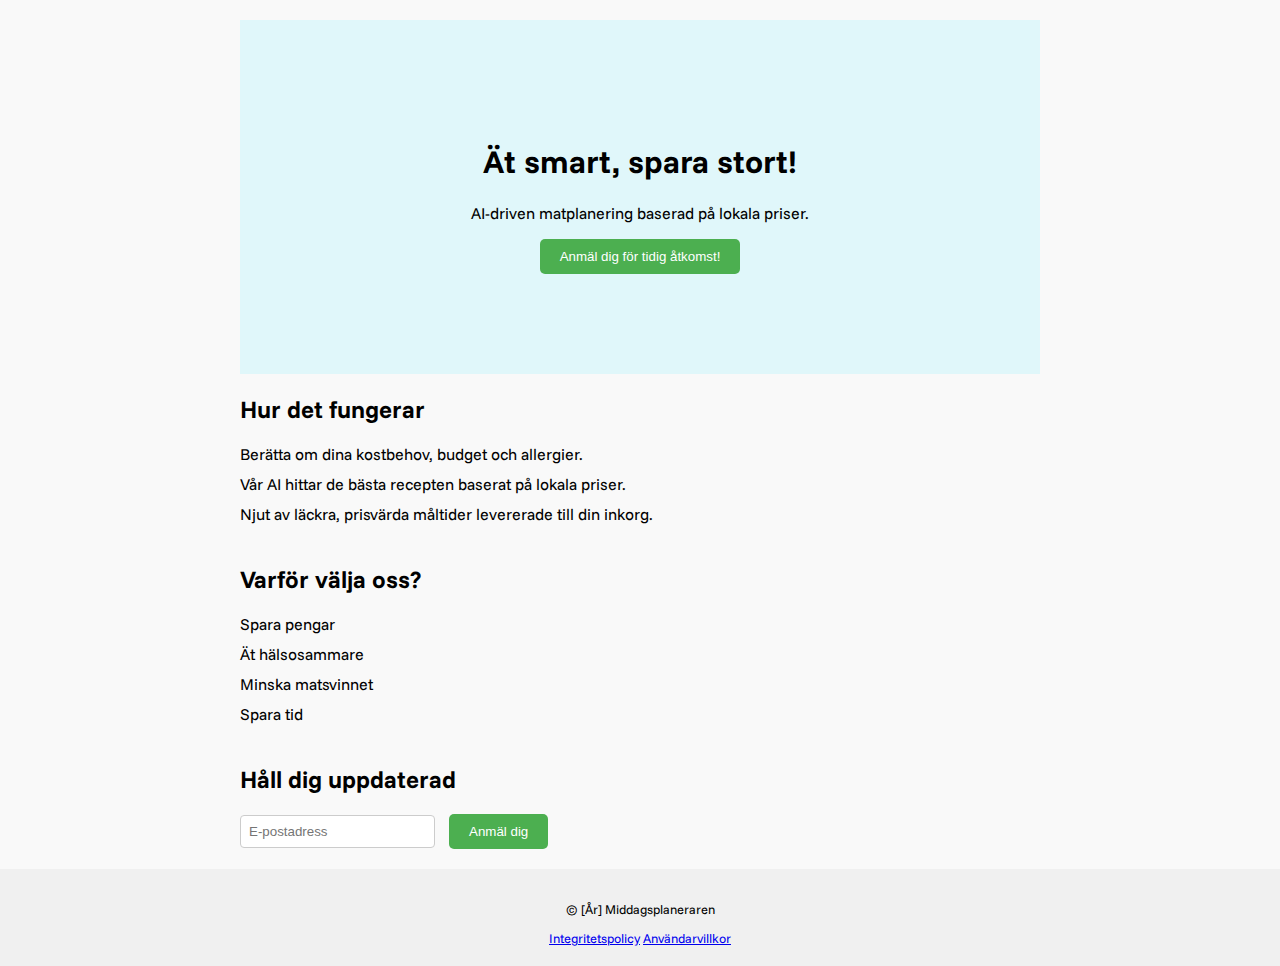
<file: index.html>
<!DOCTYPE html>
<html lang="sv">
<head>
    <meta charset="UTF-8">
    <meta name="viewport" content="width=device-width, initial-scale=1.0">
    <title>Middagsplaneraren</title>
    <link rel="preconnect" href="https://fonts.googleapis.com">
<link rel="preconnect" href="https://fonts.gstatic.com" crossorigin>
<link href="https://fonts.googleapis.com/css2?family=Funnel+Sans:ital,wght@0,300..800;1,300..800&display=swap" rel="stylesheet">
<link rel="stylesheet" href="style.css">
</head>
<body>
    <div class="container">
        <section class="hero">
            <h1>Ät smart, spara stort!</h1>
            <p>AI-driven matplanering baserad på lokala priser.</p>
            <button>Anmäl dig för tidig åtkomst!</button>
        </section>

        <section class="how-it-works">
            <h2>Hur det fungerar</h2>
            <ul>
                <li class="list-item">Berätta om dina kostbehov, budget och allergier.</li>
                <li class="list-item">Vår AI hittar de bästa recepten baserat på lokala priser.</li>
                <li class="list-item">Njut av läckra, prisvärda måltider levererade till din inkorg.</li>
            </ul>
        </section>

        <section class="benefits">
            <h2>Varför välja oss?</h2>
            <ul>
                <li class="list-item">Spara pengar</li>
                <li class="list-item">Ät hälsosammare</li>
                <li class="list-item">Minska matsvinnet</li>
                <li class="list-item">Spara tid</li>
            </ul>
        </section>

        <section class="signup">
            <h2>Håll dig uppdaterad</h2>
            <form id="signup-form">
                <input type="email" id="email" name="email" placeholder="E-postadress" required>
                <button type="submit">Anmäl dig</button>
            </form>
        </section>
    </div>

    <footer class="footer">
        <p>© [År] Middagsplaneraren</p>
        <a href="privacy.html">Integritetspolicy</a>
        <a href="/terms.html">Användarvillkor</a>
    </footer>
    <script>
        document.getElementById('signup-form').addEventListener('submit', function(event) {
            event.preventDefault();
            const email = document.getElementById('email').value;
             //Add code to send email to backend later on.
            console.log("Email submitted:", email);
            alert("Tack för din anmälan!");
        });
    </script>
</body>
</html>
</file>
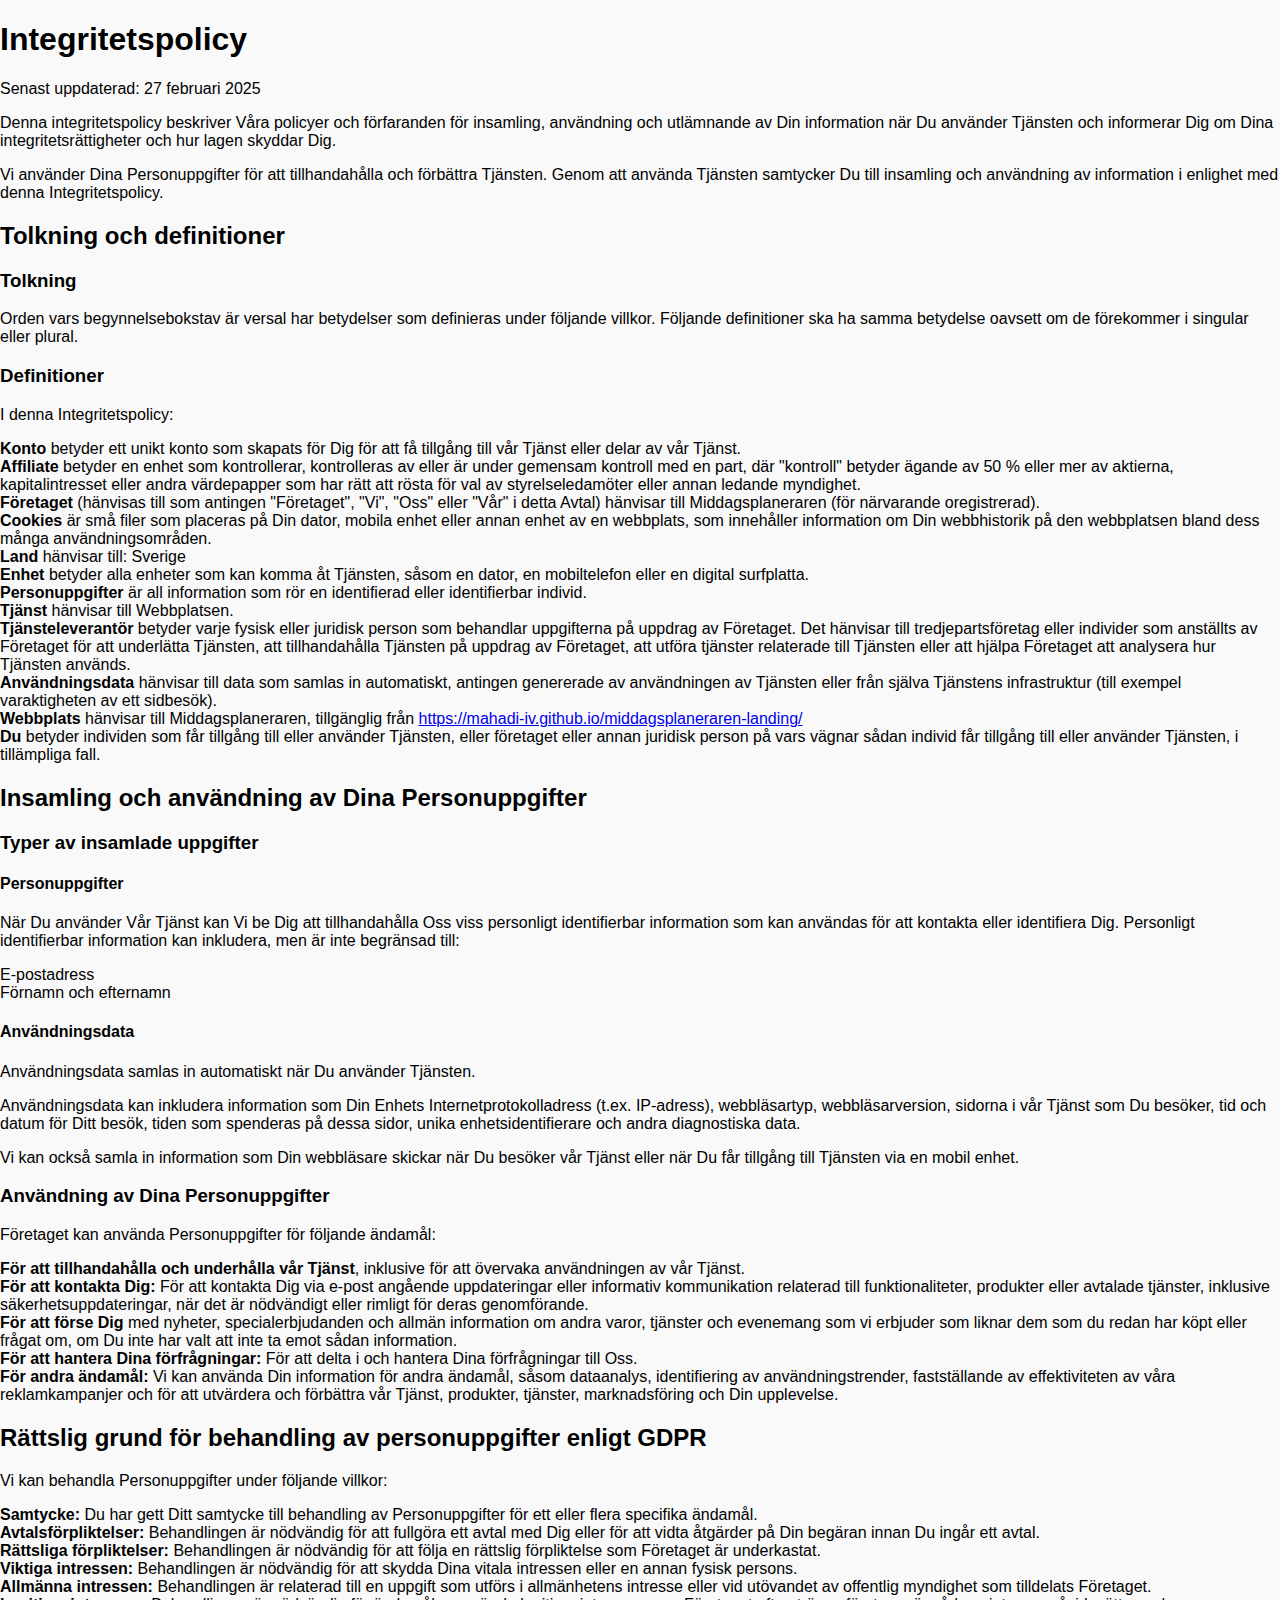
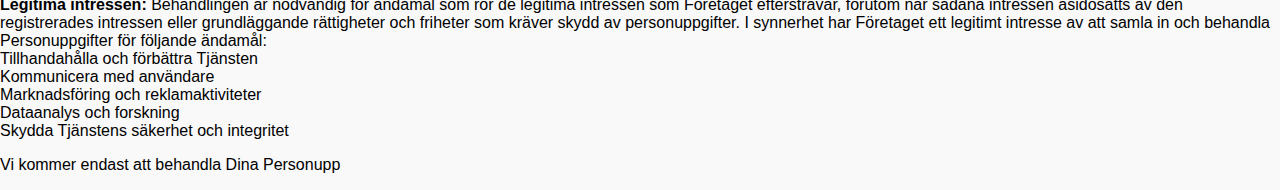
<file: privacy.html>
<!DOCTYPE html>
<html lang="sv">
<head>
    <meta charset="UTF-8">
    <meta name="viewport" content="width=device-width, initial-scale=1.0">
    <title>Integritetspolicy - Middagsplaneraren</title>
    <link rel="stylesheet" href="style.css">
</head>
<body>
    <h1>Integritetspolicy</h1>
    <p>Senast uppdaterad: 27 februari 2025</p>

    <p>Denna integritetspolicy beskriver Våra policyer och förfaranden för insamling, användning och utlämnande av Din information när Du använder Tjänsten och informerar Dig om Dina integritetsrättigheter och hur lagen skyddar Dig.</p>

    <p>Vi använder Dina Personuppgifter för att tillhandahålla och förbättra Tjänsten. Genom att använda Tjänsten samtycker Du till insamling och användning av information i enlighet med denna Integritetspolicy.</p>

    <h2>Tolkning och definitioner</h2>
    <h3>Tolkning</h3>
    <p>Orden vars begynnelsebokstav är versal har betydelser som definieras under följande villkor. Följande definitioner ska ha samma betydelse oavsett om de förekommer i singular eller plural.</p>

    <h3>Definitioner</h3>
    <p>I denna Integritetspolicy:</p>
    <ul>
        <li><strong>Konto</strong> betyder ett unikt konto som skapats för Dig för att få tillgång till vår Tjänst eller delar av vår Tjänst.</li>
        <li><strong>Affiliate</strong> betyder en enhet som kontrollerar, kontrolleras av eller är under gemensam kontroll med en part, där "kontroll" betyder ägande av 50 % eller mer av aktierna, kapitalintresset eller andra värdepapper som har rätt att rösta för val av styrelseledamöter eller annan ledande myndighet.</li>
        <li><strong>Företaget</strong> (hänvisas till som antingen "Företaget", "Vi", "Oss" eller "Vår" i detta Avtal) hänvisar till Middagsplaneraren (för närvarande oregistrerad).</li>
        <li><strong>Cookies</strong> är små filer som placeras på Din dator, mobila enhet eller annan enhet av en webbplats, som innehåller information om Din webbhistorik på den webbplatsen bland dess många användningsområden.</li>
        <li><strong>Land</strong> hänvisar till: Sverige</li>
        <li><strong>Enhet</strong> betyder alla enheter som kan komma åt Tjänsten, såsom en dator, en mobiltelefon eller en digital surfplatta.</li>
        <li><strong>Personuppgifter</strong> är all information som rör en identifierad eller identifierbar individ.</li>
        <li><strong>Tjänst</strong> hänvisar till Webbplatsen.</li>
        <li><strong>Tjänsteleverantör</strong> betyder varje fysisk eller juridisk person som behandlar uppgifterna på uppdrag av Företaget. Det hänvisar till tredjepartsföretag eller individer som anställts av Företaget för att underlätta Tjänsten, att tillhandahålla Tjänsten på uppdrag av Företaget, att utföra tjänster relaterade till Tjänsten eller att hjälpa Företaget att analysera hur Tjänsten används.</li>
        <li><strong>Användningsdata</strong> hänvisar till data som samlas in automatiskt, antingen genererade av användningen av Tjänsten eller från själva Tjänstens infrastruktur (till exempel varaktigheten av ett sidbesök).</li>
        <li><strong>Webbplats</strong> hänvisar till Middagsplaneraren, tillgänglig från <a href="https://mahadi-iv.github.io/middagsplaneraren-landing/">https://mahadi-iv.github.io/middagsplaneraren-landing/</a></li>
        <li><strong>Du</strong> betyder individen som får tillgång till eller använder Tjänsten, eller företaget eller annan juridisk person på vars vägnar sådan individ får tillgång till eller använder Tjänsten, i tillämpliga fall.</li>
    </ul>

    <h2>Insamling och användning av Dina Personuppgifter</h2>
    <h3>Typer av insamlade uppgifter</h3>
    <h4>Personuppgifter</h4>
    <p>När Du använder Vår Tjänst kan Vi be Dig att tillhandahålla Oss viss personligt identifierbar information som kan användas för att kontakta eller identifiera Dig. Personligt identifierbar information kan inkludera, men är inte begränsad till:</p>
    <ul>
        <li>E-postadress</li>
        <li>Förnamn och efternamn</li>
    </ul>

    <h4>Användningsdata</h4>
    <p>Användningsdata samlas in automatiskt när Du använder Tjänsten.</p>
    <p>Användningsdata kan inkludera information som Din Enhets Internetprotokolladress (t.ex. IP-adress), webbläsartyp, webbläsarversion, sidorna i vår Tjänst som Du besöker, tid och datum för Ditt besök, tiden som spenderas på dessa sidor, unika enhetsidentifierare och andra diagnostiska data.</p>
    <p>Vi kan också samla in information som Din webbläsare skickar när Du besöker vår Tjänst eller när Du får tillgång till Tjänsten via en mobil enhet.</p>

    <h3>Användning av Dina Personuppgifter</h3>
    <p>Företaget kan använda Personuppgifter för följande ändamål:</p>
    <ul>
        <li><strong>För att tillhandahålla och underhålla vår Tjänst</strong>, inklusive för att övervaka användningen av vår Tjänst.</li>
        <li><strong>För att kontakta Dig:</strong> För att kontakta Dig via e-post angående uppdateringar eller informativ kommunikation relaterad till funktionaliteter, produkter eller avtalade tjänster, inklusive säkerhetsuppdateringar, när det är nödvändigt eller rimligt för deras genomförande.</li>
        <li><strong>För att förse Dig</strong> med nyheter, specialerbjudanden och allmän information om andra varor, tjänster och evenemang som vi erbjuder som liknar dem som du redan har köpt eller frågat om, om Du inte har valt att inte ta emot sådan information.</li>
        <li><strong>För att hantera Dina förfrågningar:</strong> För att delta i och hantera Dina förfrågningar till Oss.</li>
        <li><strong>För andra ändamål:</strong> Vi kan använda Din information för andra ändamål, såsom dataanalys, identifiering av användningstrender, fastställande av effektiviteten av våra reklamkampanjer och för att utvärdera och förbättra vår Tjänst, produkter, tjänster, marknadsföring och Din upplevelse.</li>
    </ul>

    <h2>Rättslig grund för behandling av personuppgifter enligt GDPR</h2>
    <p>Vi kan behandla Personuppgifter under följande villkor:</p>
    <ul>
        <li><strong>Samtycke:</strong> Du har gett Ditt samtycke till behandling av Personuppgifter för ett eller flera specifika ändamål.</li>
        <li><strong>Avtalsförpliktelser:</strong> Behandlingen är nödvändig för att fullgöra ett avtal med Dig eller för att vidta åtgärder på Din begäran innan Du ingår ett avtal.</li>
        <li><strong>Rättsliga förpliktelser:</strong> Behandlingen är nödvändig för att följa en rättslig förpliktelse som Företaget är underkastat.</li>
        <li><strong>Viktiga intressen:</strong> Behandlingen är nödvändig för att skydda Dina vitala intressen eller en annan fysisk persons.</li>
        <li><strong>Allmänna intressen:</strong> Behandlingen är relaterad till en uppgift som utförs i allmänhetens intresse eller vid utövandet av offentlig myndighet som tilldelats Företaget.</li>
        <li><strong>Legitima intressen:</strong> Behandlingen är nödvändig för ändamål som rör de legitima intressen som Företaget eftersträvar, förutom när sådana intressen åsidosätts av den registrerades intressen eller grundläggande rättigheter och friheter som kräver skydd av personuppgifter. I synnerhet har Företaget ett legitimt intresse av att samla in och behandla Personuppgifter för följande ändamål:
            <ul>
                <li>Tillhandahålla och förbättra Tjänsten</li>
                <li>Kommunicera med användare</li>
                <li>Marknadsföring och reklamaktiviteter</li>
                <li>Dataanalys och forskning</li>
                <li>Skydda Tjänstens säkerhet och integritet</li>
            </ul>
        </li>
    </ul>
    <p>Vi kommer endast att behandla Dina Personupp
</file>
<file: style.css>
body {
    font-family: 'Funnel Sans', sans-serif;
    margin: 0;
    padding: 0;
    background-color: #f9f9f9; /* Light gray background */
}
.container {
    max-width: 800px;
    margin: 0 auto;
    padding: 20px;
}
.hero {
    text-align: center;
    padding: 100px 0;
    background-color: #e0f7fa; /* Light blue background for hero */
}
.benefits, .how-it-works {
    margin-bottom: 40px;
}
.footer {
    text-align: center;
    padding: 20px 0;
    background-color: #f0f0f0;
    font-size: 0.8em;
}
.list-item {
    margin-bottom: 10px;
    list-style: none; /* Remove default bullets */
}
ul {
    padding-left: 0; /*removes default padding*/
}
button {
    background-color: #4caf50; /* Green button */
    color: white;
    padding: 10px 20px;
    border: none;
    border-radius: 5px;
    cursor: pointer;
}
button:hover {
    background-color: #45a049;
}
input[type="email"] {
    padding: 8px;
    border: 1px solid #ccc;
    border-radius: 4px;
    margin-right: 10px;
}
form {
    margin-top: 20px;
}
</file>
